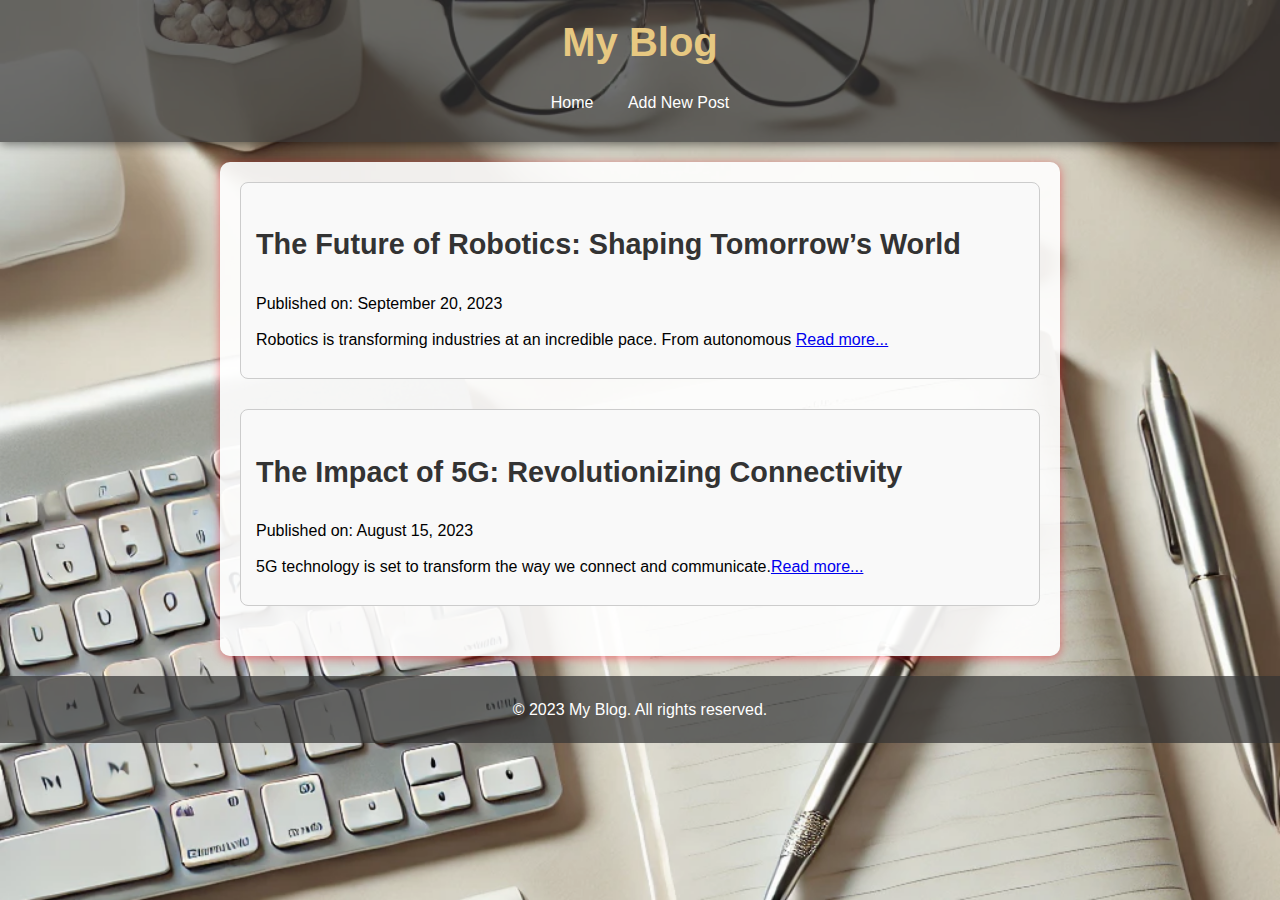
<file: index.html>
<!DOCTYPE html>
<html lang="en">
<head>
    <meta charset="UTF-8">
    <meta name="viewport" content="width=device-width, initial-scale=1.0">
    <link rel="stylesheet" href="style.css">
    <title>My Blog</title>
</head>
<body>
    <header>
        <h1>My Blog</h1>
        <nav>
            <ul>
                <li><a href="index.html">Home</a></li>
                <li><a href="add-post.html">Add New Post</a></li>
            </ul>
        </nav>
    </header>
    <div class="main1">
    <main>
        <article>
            <h2>The Future of Robotics: Shaping Tomorrow’s World</h2>
            <p>Published on: <time datetime="2023-9-01">September 20, 2023</time></p>
            <p>Robotics is transforming industries at an incredible pace. From autonomous <a href="post1.html">Read more...</a></p>
        </article>

        <article>
            <h2>The Impact of 5G: Revolutionizing Connectivity</h2>
            <p>Published on: <time datetime="2023-8-01">August 15, 2023</time></p>
            <p>5G technology is set to transform the way we connect and communicate.<a href="post2.html">Read more...</a></p>
        </article>
    </main>
<div class="foot">


    <footer>
        <p>&copy; 2023 My Blog. All rights reserved.</p>
    </footer></div>
    </div>
</body>
</html>
</file>
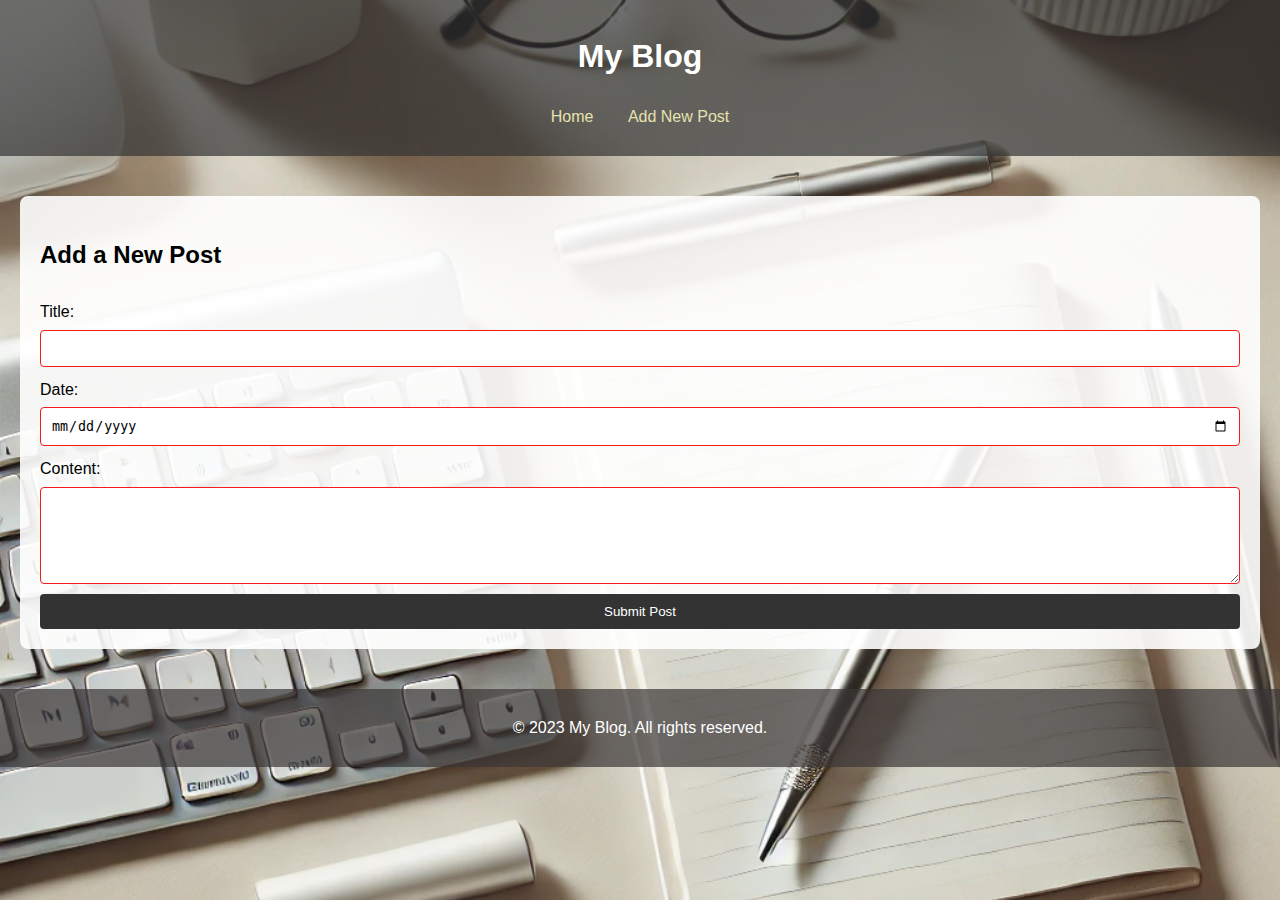
<file: add-post.html>
<!DOCTYPE html>
<html lang="en">
<head>
    <meta charset="UTF-8">
    <meta name="viewport" content="width=device-width, initial-scale=1.0">
    <link rel="stylesheet" href="style1.css">
    <title>Add New Post</title>
</head>
<body>
    <header>
        <h1>My Blog</h1>
        <nav>
            <ul>
                <li><a href="index.html">Home</a></li>
              
                <li><a href="add-post.html">Add New Post</a></li>
            </ul>
        </nav>
    </header>
    
    <main>
        <section id="new-post">
            <h2>Add a New Post</h2>
            <form id="post-form">
                <label for="title">Title:</label>
                <input type="text" id="title" name="title" required>
                
                <label for="date">Date:</label>
                <input type="date" id="date" name="date" required>
                
                <label for="content">Content:</label>
                <textarea id="content" name="content" rows="5" required></textarea>
                
                <button type="submit">Submit Post</button>
            </form>
        </section>
    </main>

    <footer>
        <p>&copy; 2023 My Blog. All rights reserved.</p>
    </footer>

    <script>
        document.getElementById('post-form').addEventListener('submit', function(event) {
            event.preventDefault(); // Prevents the default form submission
            
            const title = document.getElementById('title').value;
            const date = document.getElementById('date').value;
            const content = document.getElementById('content').value;

            console.log('New Post:', { title, date, content });
            
            // Provide user feedback
            alert('Post submitted!');

            // Reset the form
            this.reset();
        });
    </script>
</body>
</html>
</file>
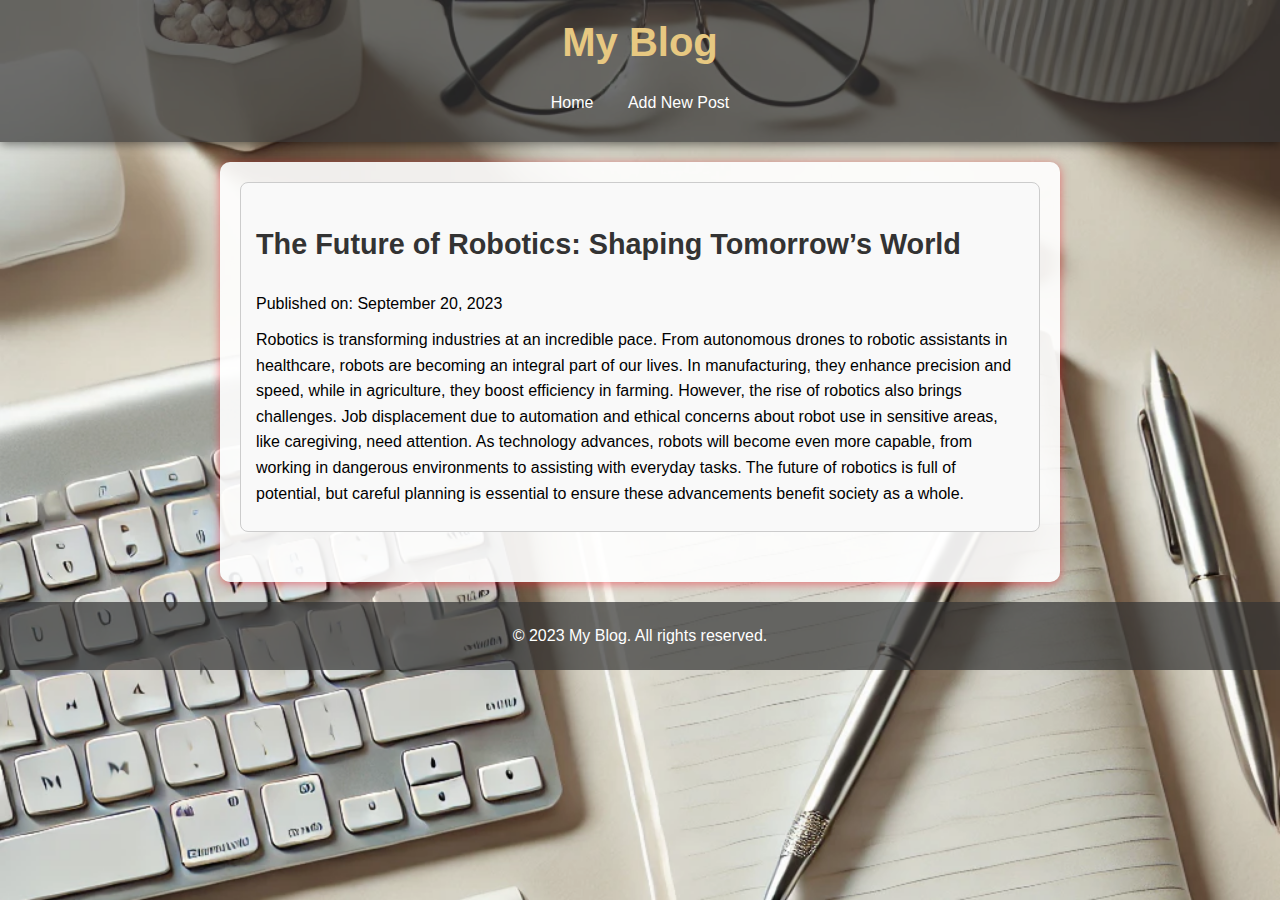
<file: post1.html>
<!DOCTYPE html>
<html lang="en">
<head>
    <meta charset="UTF-8">
    <meta name="viewport" content="width=device-width, initial-scale=1.0">
    <link rel="stylesheet" href="style.css">
    <title>Blog Post Title 1</title>
</head>
<body>
    <header>
        <h1>My Blog</h1>
        <nav>
            <ul>
                <li><a href="index.html">Home</a></li>
                <li><a href="add-post.html">Add New Post</a></li>
            </ul>
        </nav>
    </header>
    
    <main>
        <article>
            <h2>The Future of Robotics: Shaping Tomorrow’s World</h2>
            <p>Published on: <time datetime="2023-9-01">September 20, 2023</time></p>
            <p>Robotics is transforming industries at an incredible pace. From autonomous drones to robotic assistants in healthcare, robots are becoming an integral part of our lives. In manufacturing, they enhance precision and speed, while in agriculture, they boost efficiency in farming.

                However, the rise of robotics also brings challenges. Job displacement due to automation and ethical concerns about robot use in sensitive areas, like caregiving, need attention. As technology advances, robots will become even more capable, from working in dangerous environments to assisting with everyday tasks.
                
                The future of robotics is full of potential, but careful planning is essential to ensure these advancements benefit society as a whole.</p>
        </article>
    </main>

    <footer>
        <p>&copy; 2023 My Blog. All rights reserved.</p>
    </footer>
</body>
</html>
</file>
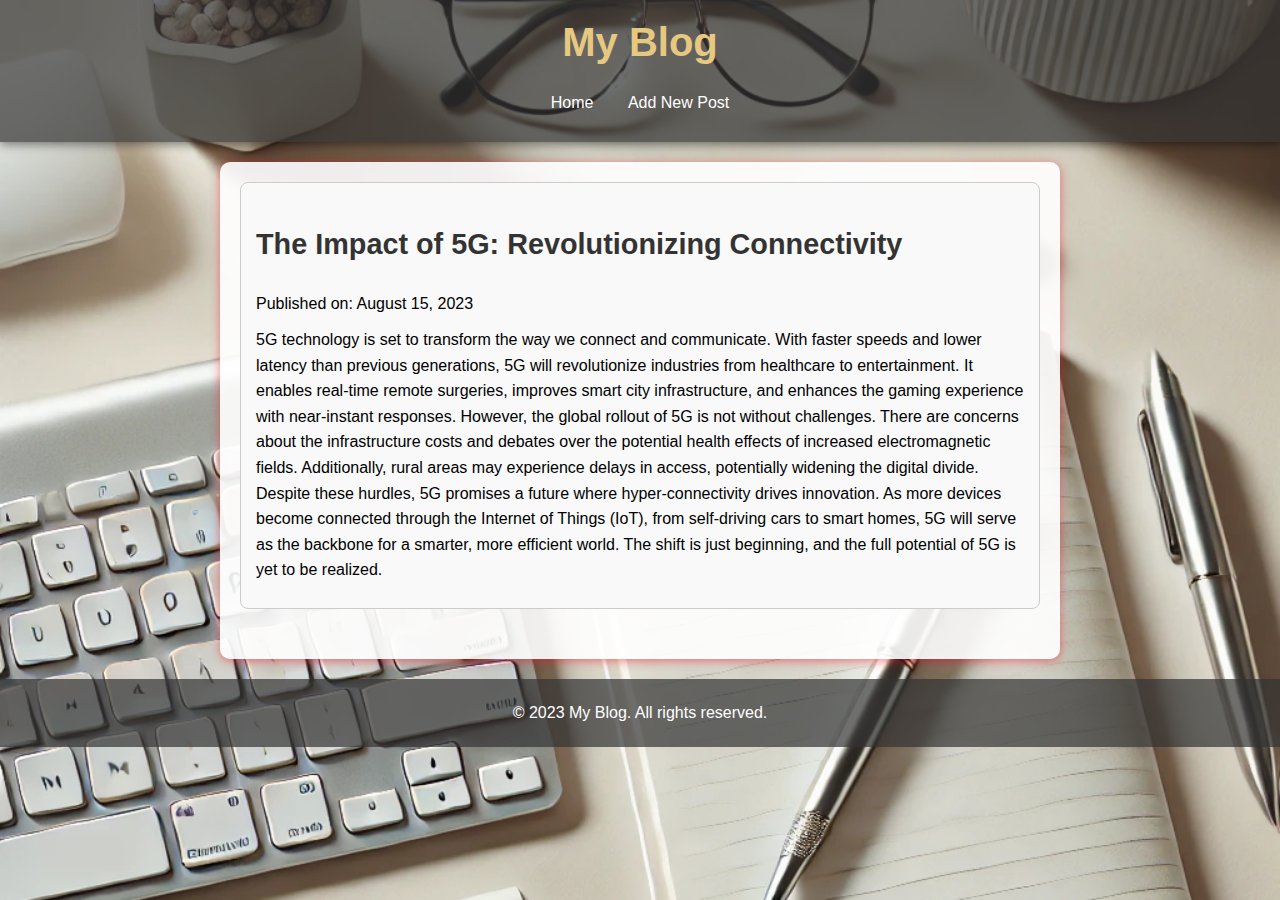
<file: post2.html>
<!DOCTYPE html>
<html lang="en">
<head>
    <meta charset="UTF-8">
    <meta name="viewport" content="width=device-width, initial-scale=1.0">
    <link rel="stylesheet" href="style.css">
    <title>Blog Post Title 1</title>
</head>
<body>
    <header>
        <h1>My Blog</h1>
        <nav>
            <ul>
                <li><a href="index.html">Home</a></li>
                <li><a href="add-post.html">Add New Post</a></li>
            </ul>
        </nav>
    </header>
    
    <main>
        <article>
            <h2>The Impact of 5G: Revolutionizing Connectivity</h2>
            <p>Published on: <time datetime="2023-8-01">August 15, 2023</time></p>
            <p>5G technology is set to transform the way we connect and communicate. With faster speeds and lower latency than previous generations, 5G will revolutionize industries from healthcare to entertainment. It enables real-time remote surgeries, improves smart city infrastructure, and enhances the gaming experience with near-instant responses.

                However, the global rollout of 5G is not without challenges. There are concerns about the infrastructure costs and debates over the potential health effects of increased electromagnetic fields. Additionally, rural areas may experience delays in access, potentially widening the digital divide.
                
                Despite these hurdles, 5G promises a future where hyper-connectivity drives innovation. As more devices become connected through the Internet of Things (IoT), from self-driving cars to smart homes, 5G will serve as the backbone for a smarter, more efficient world. The shift is just beginning, and the full potential of 5G is yet to be realized.</p>
        </article>
    </main>

    <footer>
        <p>&copy; 2023 My Blog. All rights reserved.</p>
    </footer>
</body>
</html>
</file>
<file: style.css>
/* General Styles */
body {
    font-family: 'Arial', sans-serif;
    margin: 0;
    padding: 0;
    line-height: 1.6;
    background-image: url('DALL·E 2024-10-19 17.24.41 - A modern and minimalistic workspace layout with a white keyboard, a sleek silver pen, a lined notebook, and a pair of rectangular glasses placed neatl.webp'); 
    min-height: 100vh;
    background-size: contain; 

    background-size: cover;
    background-position: center;
    background-repeat: no-repeat;
}

header {
    background: rgba(51, 51, 51, 0.7);
    color: #e7c881;
    padding: 10px 0;
    text-align: center;
    box-shadow: 0 2px 10px rgba(0, 0, 0, 0.5);
}

h1 {
    margin: 0;
    font-size: 2.5rem;
}

nav ul {
    list-style: none;
    padding: 0;
}

nav ul li {
    display: inline;
    margin: 0 15px;
}

nav ul li a {
    color: #fff;
    text-decoration: none;
    transition: color 0.3s;
}

nav ul li a:hover {
    color: #ffa500; /* Highlight color on hover */
}

/* Main Content */
main {
    max-width: 800px;
    margin: 20px auto;
    padding: 20px;
    background: rgba(255, 255, 255, 0.9);
    border-radius: 10px;
    box-shadow: 0 2px 10px rgba(239, 16, 34, 0.5);
}

/* Blog Post Styles */
article {
    margin-bottom: 30px;
    padding: 15px;
    border: 1px solid #ccc;
    border-radius: 8px;
    background: #f9f9f9;
    transition: box-shadow 0.3s;
}

article:hover {
    box-shadow: 0 4px 20px rgba(18, 169, 234, 0.5);
    transform: translateY(-5px);
    background: #eaeaea;
}

h2 {
    color: #333;
    font-size: 1.8rem;
}

article p {
    margin: 10px 0;
}

/* Footer Styles */
footer {
    text-align: center;
    padding: 5px 0;
    background: rgba(51, 51, 51, 0.7);
    color: #fff;
    
}

/* Media Queries for Responsiveness */
@media (max-width: 600px) {
    header, footer {
        padding: 15px 0;
    }

    main {
        padding: 15px;
    }

    h1 {
        font-size: 2rem;
    }

    h2 {
        font-size: 1.5rem;
    }
}
</file>
<file: style1.css>
body {
    font-family: Arial, sans-serif;
    margin: 0;
    padding: 0;
    line-height: 1.6;
    background-image: url('DALL·E 2024-10-19 17.24.41 - A modern and minimalistic workspace layout with a white keyboard, a sleek silver pen, a lined notebook, and a pair of rectangular glasses placed neatl.webp'); /* Ensure to update this */
    background-size: cover;
    background-position: center;
    background-repeat: no-repeat;
}

header {
    background: rgba(51, 51, 51, 0.7);
    color: #fff;
    padding: 10px 0;
    text-align: center;
}

nav ul {
    list-style: none;
    padding: 0;
}

nav ul li {
    display: inline;
    margin: 0 15px;
}

nav ul li a {
    color: #e6e2ae;
    text-decoration: none;
}

main {
    padding: 20px;
}

#new-post {
    margin: 20px 0;
    padding: 20px;
    background: rgba(255, 255, 255, 0.9);
    border-radius: 8px;
    transition: box-shadow 0.3s;
}
#new-post:hover
{
    box-shadow: 0 4px 20px rgba(18, 169, 234, 0.5);
}

#new-post h2 {
    margin-bottom: 15px;
}

form {
    display: flex;
    flex-direction: column;
}

label {
    margin: 10px 0 5px;
}

input[type="text"],
input[type="date"],
textarea {
    padding: 10px;
    border: 1px solid #f61b1b;
    border-radius: 4px;
}

button {
    margin-top: 10px;
    padding: 10px;
    border: none;
    background: #333;
    color: #fff;
    border-radius: 4px;
    cursor: pointer;
    transition: background 0.3s ease;
}

button:hover {
    background: #555;
}

footer {
    text-align: center;
    padding: 10px 0;
    background: rgba(58, 54, 54, 0.7);
    color: #fff;
}
</file>
